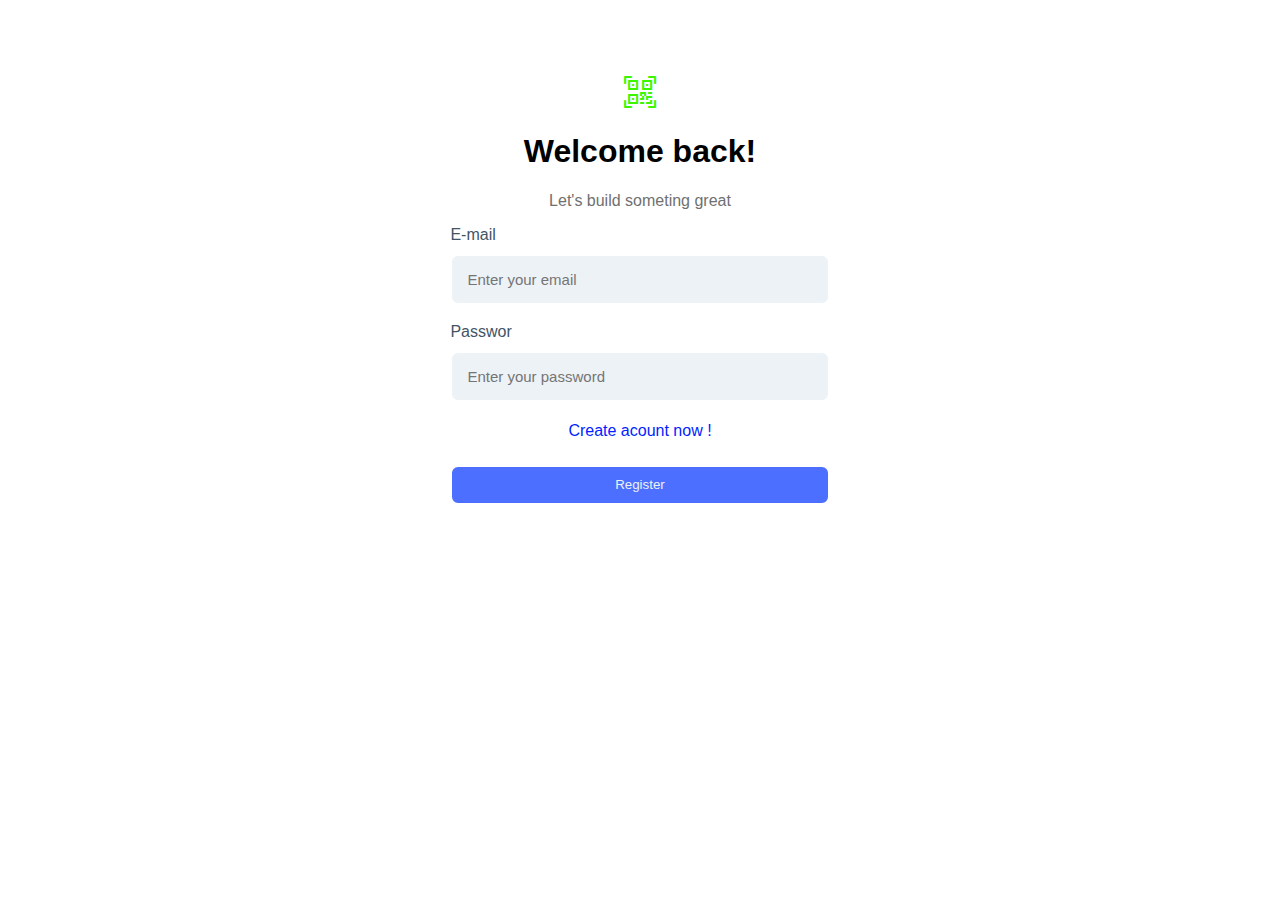
<file: register.html>
<!DOCTYPE html>
<html lang="en">

<head>
  <meta charset="UTF-8">
  <meta http-equiv="X-UA-Compatible" content="IE=edge">
  <meta name="viewport" content="width=device-width, initial-scale=1.0">
  <link rel="stylesheet" href="./css/register.css">
  <link rel="stylesheet" href="https://cdn.jsdelivr.net/npm/bootstrap-icons@1.9.1/font/bootstrap-icons.css">
  <title>Login</title>
</head>

<body>



  <div class="form d-none" onsubmit="return false" id="form">
    <h1 class="form-title">Create your account</h1>
    <p class="form-text">It’s free and easy</p>
    <form class="forma">
      <label class="forma-label" for="name">Full Name</label> <br>
      <input onkeyup="auto()" id="name" type="text" class="forma-input" placeholder="Enter your name" name="" id=""><br>
      <br>
      <label class="forma-label" for="email">E-mail</label> <br>
      <input onkeyup="auto()" id="email" type="email" class="forma-input" placeholder="Enter your email" name=""
        id=""><br> <br>
      <label class="forma-label" for="password">Passwor</label> <br>
      <input onkeyup="auto()" id="password" type="password" class="forma-input" placeholder="Enter your password"
        name="" id=""><br>
      <button type="submit" onclick="register()" class="forma-button">Register</button>
      </from>
  </div>
  <div class="form-sign  " onsubmit="return false" id="form-sign">
    <h1 class="form-title color-icon"><i class="bi bi-qr-code-scan"></i></h1>
    <h1 class="form-title">Welcome back!</h1>
    <p class="form-text">Let's build someting great</p>
    <div class="forma">
      <form>
        <label class="forma-label" for="emailSign">E-mail</label> <br>
        <input onkeyup="auto() " id="emailSign" type="email" class="forma-input" placeholder="Enter your email" name=""
          id=""><br> <br>
        <label class="forma-label" for="passwordSign">Passwor</label> <br>
        <input onkeyup="auto() " id="passwordSign" type="password" class="forma-input" placeholder="Enter your password"
          name="" id=""><br>
        <p class="register_now" onclick="ochil()">Create acount now !</p>

        <button onclick="registerSign()" class="forma-button">Register</button>
      </form><a href=""></a>
    </div>

  </div>

  <script src="./register.js"></script>
</body>

</html>
</file>
<file: css/register.css>
* {
  padding: 0;
  -webkit-box-sizing: border-box;
          box-sizing: border-box;
}

nav{
  background: transparent;
  width: 100vw;
  height: 5rem;
  position: fixed;
  top: 0;
  z-index: 11;
}
.window-scroll {
  background: var(--color-primary);
  box-shadow: 0 1rem 2rem rgba(0, 0, 0, 0.2);
}
.nav_container{
  height: 100%;
  display: flex;
  justify-content: space-between;
  align-items: center;
}

nav button{
  display: none;
}

.nav_menu {
  display: flex;
  align-items: center;
  gap: 4rem;

}

.nav_menu a {
  font-size: 0.9rem;
  transition: all 400ms ease;
}

.nav_menu a:hover{
  color: var(--color-bg2);
}

.d-none {
  display: none;
}

.color-icon {
  color: #3af701;
}

.form {
  margin-top: 75px;
}

.form-title {
  font-family: Arial, Helvetica, sans-serif;
  text-align: center;
}

.form-text {
  font-family: Arial, Helvetica, sans-serif;
  text-align: center;
  color: #707070;
  margin-top: 20px;
}

.form .forma {
  margin: 0 auto;
  -webkit-box-align: center;
      -ms-flex-align: center;
          align-items: center;
  width: 30%;
}

.form .forma-label {
  font-family: Arial, Helvetica, sans-serif;
  font-weight: 500;
  color: #425466;
}

.form .forma-input {
  margin-top: 10px;
  outline: none;
  border: none;
  background: #EDF2F7;
  width: 100%;
  border-radius: 8px;
  padding: 15px;
  font-size: 15px;
  border: 1.5px solid white;
  -webkit-transition: all 0.6s;
  transition: all 0.6s;
}

.form .forma-input:focus {
  border: 1.5px solid #4C6FFF;
}

.form .forma-button {
  width: 100%;
  height: 40px;
  margin-top: 25px;
  background: #4C6FFF;
  border-radius: 8px;
  color: #EDF2F7;
  border: 2px solid white;
  -webkit-transition: all 0.6s;
  transition: all 0.6s;
}

.form .forma-button:focus {
  border: 2px solid #001eff;
}

.form-sign {
  margin-top: 75px;
}

.form-sign-title {
  font-family: Arial, Helvetica, sans-serif;
  text-align: center;
}

.form-sign-text {
  font-family: Arial, Helvetica, sans-serif;
  text-align: center;
  color: #707070;
  margin-top: 20px;
}

.form-sign .forma {
  width: 30%;
  margin: 0 auto;
}

.form-sign .forma-label {
  font-family: Arial, Helvetica, sans-serif;
  font-weight: 500;
  color: #425466;
}

.form-sign .forma-input {
  margin-top: 10px;
  outline: none;
  border: none;
  background: #EDF2F7;
  width: 100%;
  border-radius: 8px;
  padding: 15px;
  font-size: 15px;
  border: 2px solid white;
  -webkit-transition: all 0.6s;
  transition: all 0.6s;
}

.form-sign .forma-input:focus {
  border: 2px solid #4C6FFF;
}

.form-sign .forma-button {
  width: 100%;
  height: 40px;
  margin-top: 5px;
  background: #4C6FFF;
  border-radius: 8px;
  color: #EDF2F7;
  border: 2px solid white;
  -webkit-transition: all 0.6s;
  transition: all 0.6s;
}

.form-sign .forma-button:focus {
  border: 2px solid #001eff;
}

.register_now{
  color: #001eff;
  cursor: pointer;
  /* font-size: 18px; */
  font-weight: 500;
  font-family: sans-serif;
  text-align: center;
  margin: 20px 0;
}

@media only screen and (max-width: 800px) {
  .form .forma {
    width: 60%;
  }
  .form-sign .forma {
    width: 60%;
  }
}
/*# sourceMappingURL=style.css.map */
</file>
